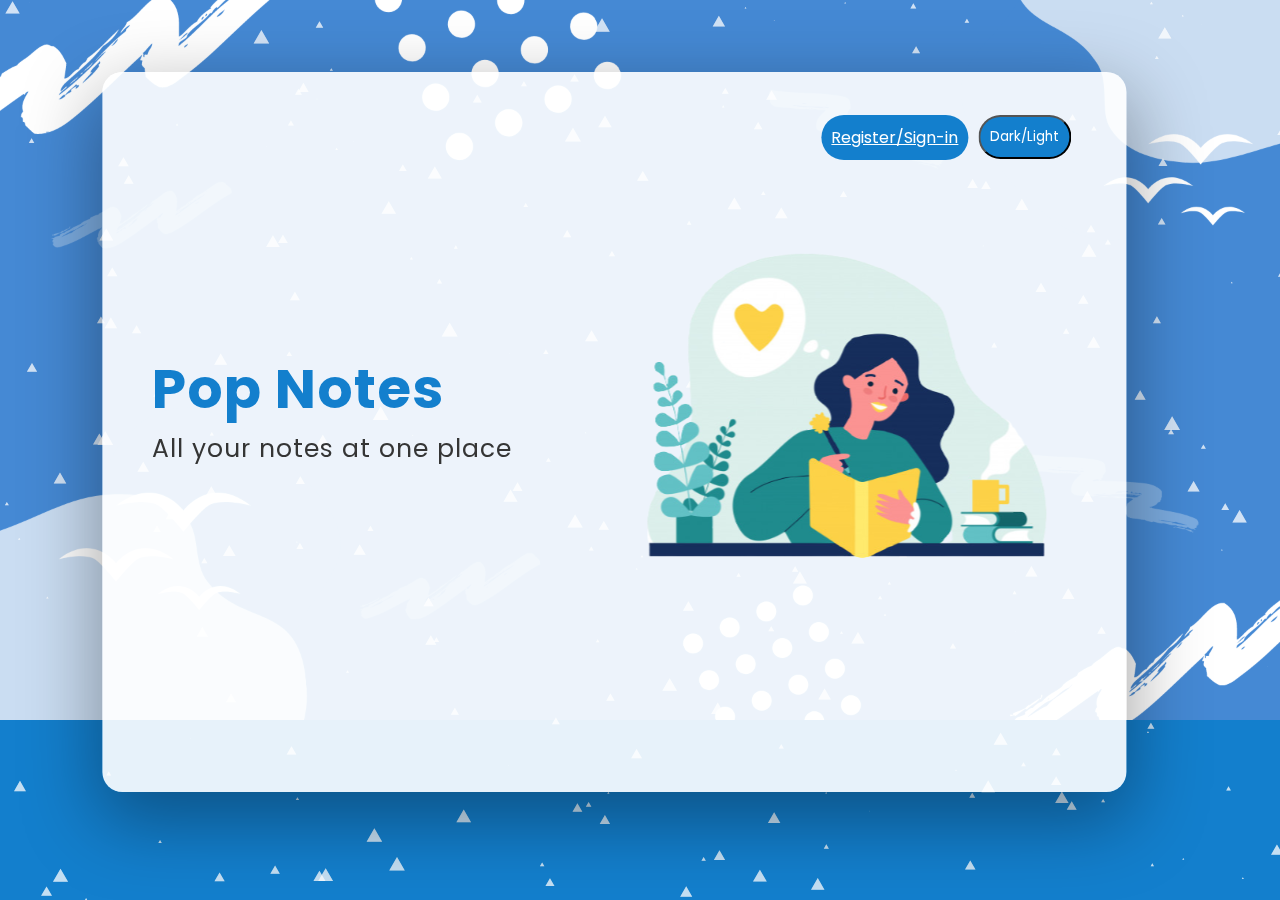
<file: index.html>
<!DOCTYPE html>
<html lang="en">
  <head>
    <meta charset="UTF-8" />
    <meta http-equiv="X-UA-Compatible" content="IE=edge" />
    <meta name="viewport" content="width=<device-width>, initial-scale=1.0" />
    <link rel="preconnect" href="https://fonts.gstatic.com" />
    <link
      href="https://fonts.googleapis.com/css2?family=Poppins:wght@400;700&display=swap"
      rel="stylesheet"
    />
    <link rel="stylesheet" href="style.css" />
    <title>PopNotes</title>
  </head>
  <body>
    <div class="container">
      <nav>
        <div class="register-sign-in">
          <a href="/Register/">Register/Sign-in</a>
        </div>
        <button class="dark-light">Dark/Light</button>
      </nav>
      <main class="homepage-container">
        <div class="left-container">
          <h1 class="heading">Pop Notes</h1>
          <h3 class="sub-heading">All your notes at one place</h3>
        </div>
        <div class="right-container">
          <img
            class="homepage-illustration"
            src="assets/homepage-illustration.svg"
            alt="homepage-illustration"
          />
        </div>
      </main>
    </div>
    <div id="particles-js"></div>
    <script src="particles.js"></script>
    <script src="index.js"></script>
  </body>
</html>
</file>
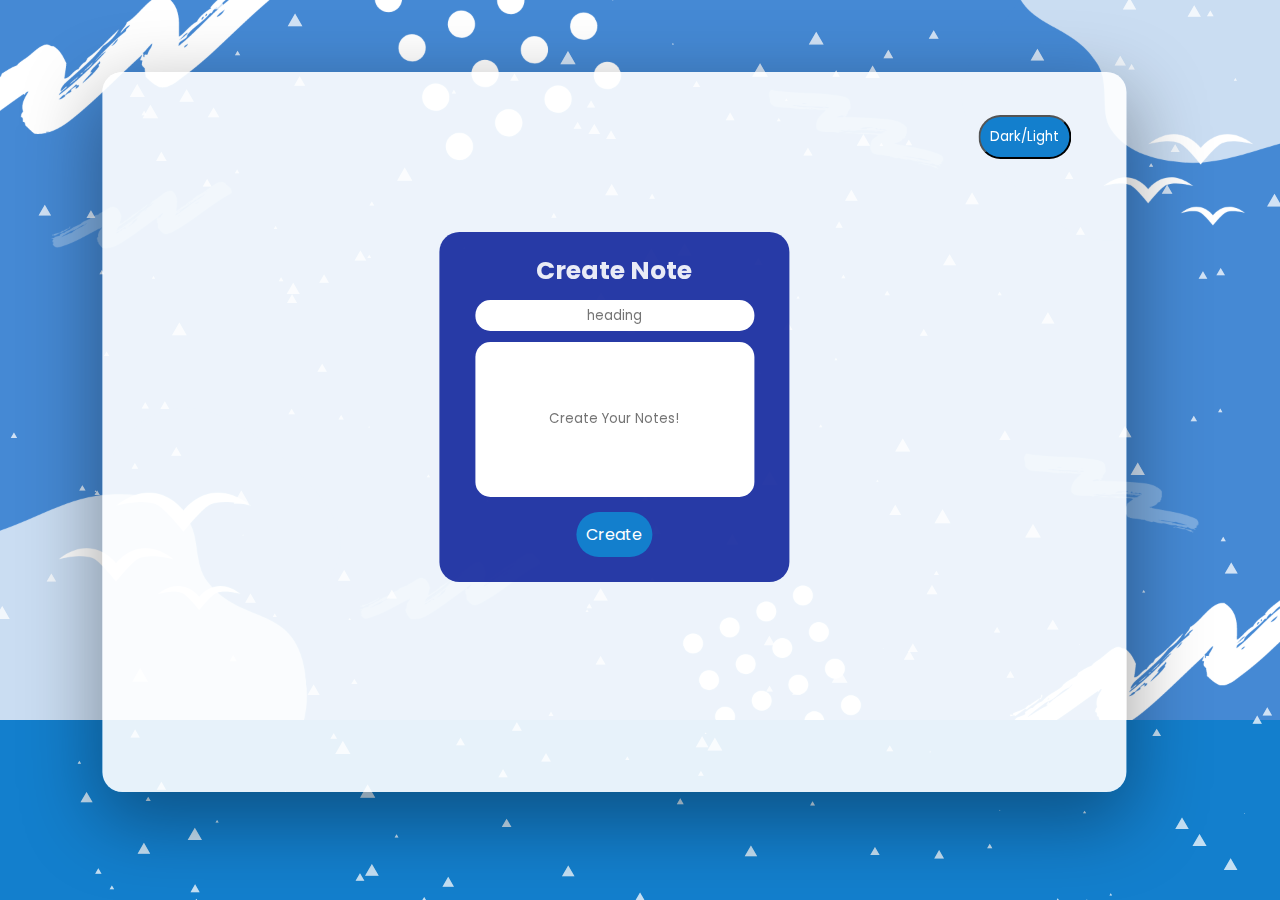
<file: Create/index.html>
<!DOCTYPE html>
<html lang="en">
  <head>
    <meta charset="UTF-8" />
    <meta http-equiv="X-UA-Compatible" content="IE=edge" />
    <meta name="viewport" content="width=<device-width>, initial-scale=1.0" />
    <link rel="preconnect" href="https://fonts.gstatic.com" />
    <link
      href="https://fonts.googleapis.com/css2?family=Poppins:wght@400;700&display=swap"
      rel="stylesheet"
    />
    <link rel="stylesheet" href="style.css" />
    <title>PopNotes</title>
  </head>
  <body>
    <div class="container">
      <nav>
        <button class="dark-light">Dark/Light</button>
      </nav>
      <main class="main-container">
        <div class="create-notes-container">
          <div class="heading">Create Note</div>
          <input
            maxlength="20"
            type="text"
            placeholder="heading"
            class="create-notes-heading"
          />
          <input
            maxlength="100"
            type="text"
            placeholder="Create Your Notes!"
            class="create-notes-input"
          />
          <div class="create-notes-button">Create</div>
        </div>
      </main>
    </div>
    <div id="particles-js"></div>
    <script src="particles.js"></script>
    <script src="index.js"></script>
  </body>
</html>
</file>
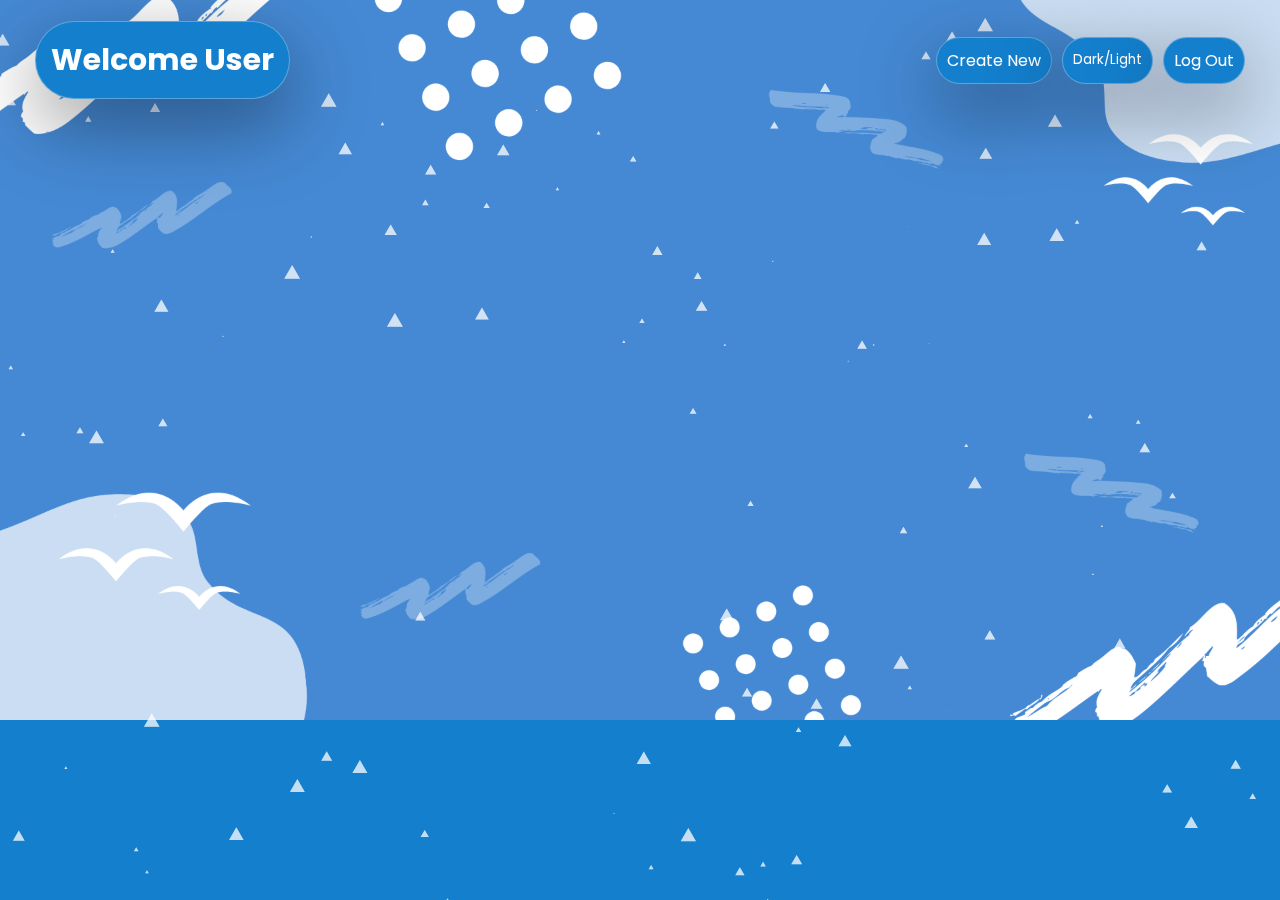
<file: Notes/index.html>
<!DOCTYPE html>
<html lang="en">
  <head>
    <meta charset="UTF-8" />
    <meta http-equiv="X-UA-Compatible" content="IE=edge" />
    <meta name="viewport" content="width=<device-width>, initial-scale=1.0" />
    <link rel="preconnect" href="https://fonts.gstatic.com" />
    <link
      href="https://fonts.googleapis.com/css2?family=Poppins:wght@400;700&display=swap"
      rel="stylesheet"
    />
    <link rel="stylesheet" href="style.css" />
    <title>PopNotes</title>
  </head>
  <body>
    <nav>
      <div class="welcome">Welcome User</div>
      <div class="nav-controls">
        <div class="new-note">Create New</div>
        <button class="dark-light">Dark/Light</button>
        <div class="log-out">Log Out</div>
      </div>
    </nav>
    <main class="card-container">
      <!-- <div class="card" id="1">
        <div class="card-header">
          <div class="card-heading">Heading</div>
          <div class="edit-note">edit</div>
        </div>
        <div class="card-content">
          Lorem ipsum dolor sit, amet consectetur adipisicing elit. Recusandae,
          sunt?
        </div>
      </div> -->
      <!-- <div class="card">
        <div class="card-header">
          <div class="card-heading">Heading</div>
          <div class="edit-note">edit</div>
        </div>
        <div class="card-content">
          Lorem ipsum dolor sit, amet consectetur adipisicing elit. Recusandae,
          sunt?
        </div>
      </div>
      <div class="card">
        <div class="card-header">
          <div class="card-heading">Heading</div>
          <div class="edit-note">edit</div>
        </div>
        <div class="card-content">
          Lorem ipsum dolor sit, amet consectetur adipisicing elit. Recusandae,
          sunt?
        </div>
      </div>
      <div class="card">
        <div class="card-header">
          <div class="card-heading">Heading</div>
          <div class="edit-note">edit</div>
        </div>
        <div class="card-content">
          Lorem ipsum dolor sit, amet consectetur adipisicing elit. Recusandae,
          sunt?
        </div>
      </div>
      <div class="card">
        <div class="card-header">
          <div class="card-heading">Heading</div>
          <div class="edit-note">edit</div>
        </div>
        <div class="card-content">
          Lorem ipsum dolor sit, amet consectetur adipisicing elit. Recusandae,
          sunt?
        </div>
      </div> -->
    </main>

    <div id="particles-js"></div>
    <script src="particles.js"></script>
    <script src="index.js"></script>
  </body>
</html>
</file>
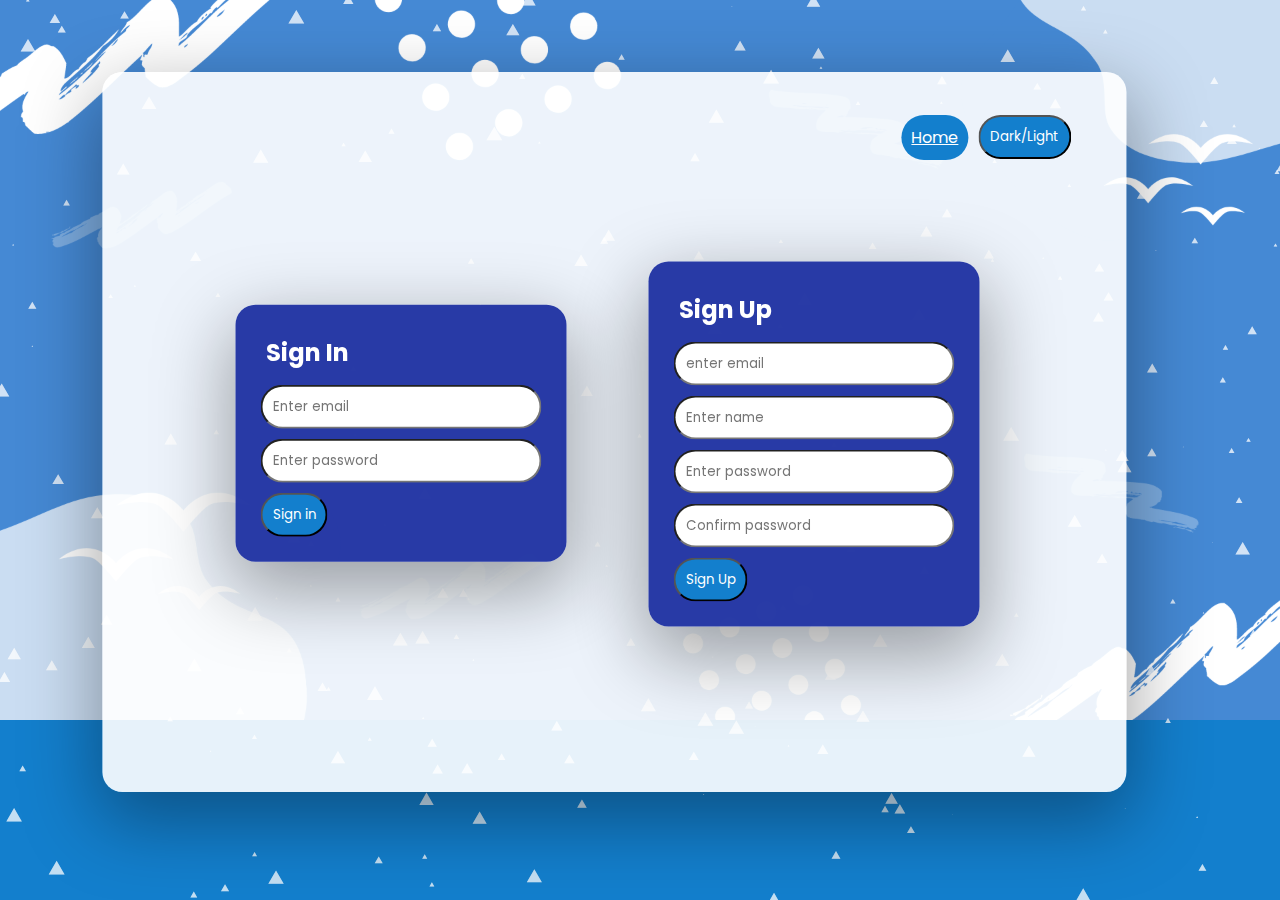
<file: Register/index.html>
<!DOCTYPE html>
<html lang="en">
  <head>
    <meta charset="UTF-8" />
    <meta http-equiv="X-UA-Compatible" content="IE=edge" />
    <meta name="viewport" content="width=<device-width>, initial-scale=1.0" />
    <link rel="preconnect" href="https://fonts.gstatic.com" />
    <link
      href="https://fonts.googleapis.com/css2?family=Poppins:wght@400;700&display=swap"
      rel="stylesheet"
    />
    <link rel="stylesheet" href="style.css" />
    <title>PopNotes</title>
  </head>
  <body>
    <div class="container">
      <nav>
        <div class="home"><a href="/index.html">Home</a></div>
        <button class="dark-light">Dark/Light</button>
      </nav>
      <main class="homepage-container">
        <div class="left-container">
          <form class="left-form">
            <h2 class="sign-in-head">
              Sign In
            </h2>
          
          <input type="email" name="" class="email" placeholder="Enter email"><br>
          <input type="password" name="" class="password" placeholder="Enter password"><br>
          <button class="sign-in-button">Sign in</button>
          </form>
          <!-- <h1 class="heading">Pop Notes</h1>
          <h3 class="sub-heading">All your notes at one place</h3> -->
        </div>
        <div class="right-container">
          <form class="right-form">
            <h2 class="sign-up-head">
              Sign Up
            </h2>
            <input type="email" name="" class="register-mail" placeholder="enter email"><br>
            <input type="text" name="" class="enter-name" placeholder="Enter name"><br>
            <input type="password" name="" class="register-password" placeholder="Enter password"><br>
            <input type="password" name="" class="confirm-password" placeholder="Confirm password"><br>
            <button class="sign-up-button">Sign Up</button>
          </form>
          <!-- <img
            class="homepage-illustration"
            src="assets/homepage-illustration.svg"
            alt="homepage-illustration"
          />
        </div> -->
      </main>
    </div>
    <div id="particles-js"></div>
    <script src="particles.js"></script>
    <script src="index.js"></script>
  </body>
</html>
</file>
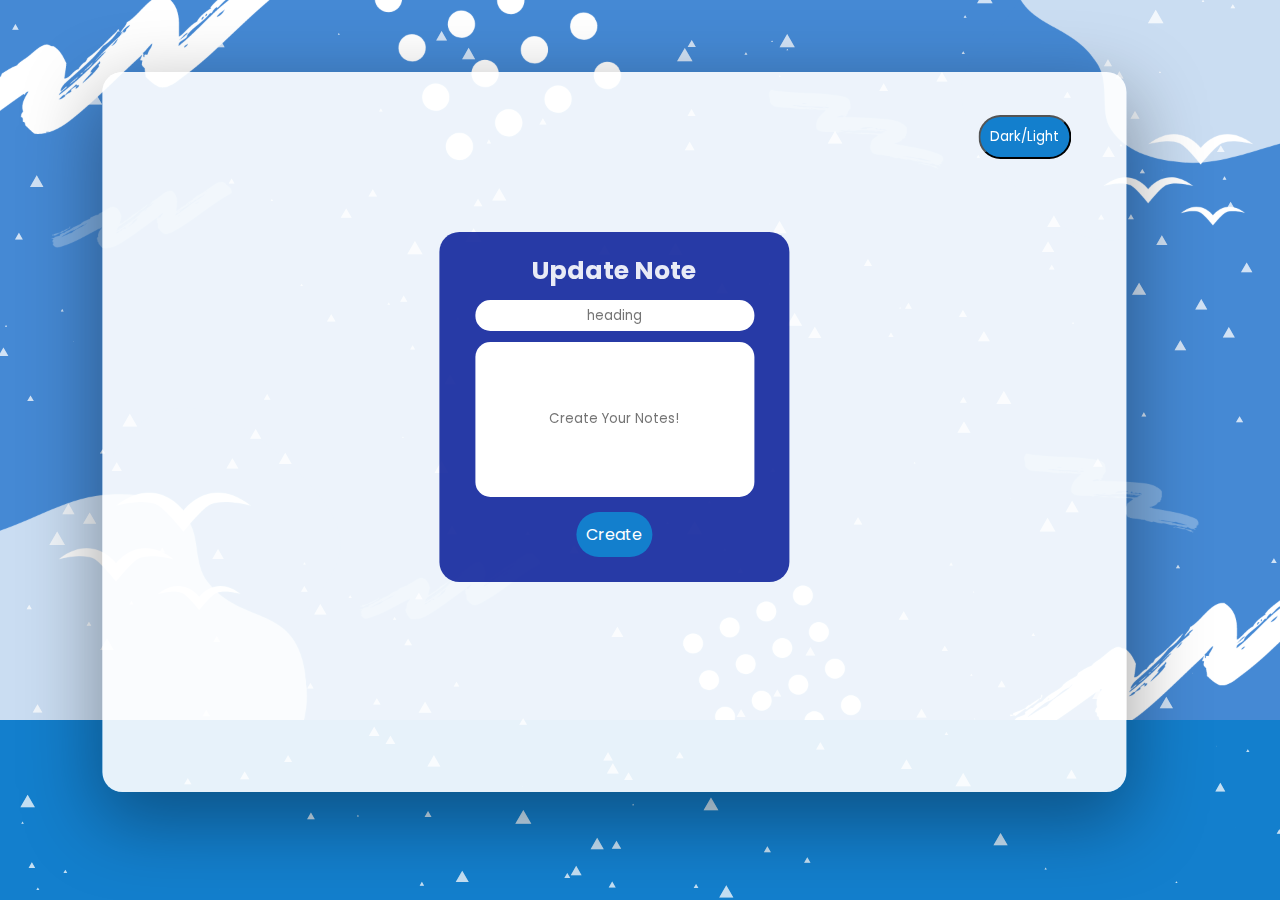
<file: Update/index.html>
<!DOCTYPE html>
<html lang="en">
  <head>
    <meta charset="UTF-8" />
    <meta http-equiv="X-UA-Compatible" content="IE=edge" />
    <meta name="viewport" content="width=<device-width>, initial-scale=1.0" />
    <link rel="preconnect" href="https://fonts.gstatic.com" />
    <link
      href="https://fonts.googleapis.com/css2?family=Poppins:wght@400;700&display=swap"
      rel="stylesheet"
    />
    <link rel="stylesheet" href="style.css" />
    <title>PopNotes</title>
  </head>
  <body>
    <div class="container">
      <nav>
        <button class="dark-light">Dark/Light</button>
      </nav>
      <main class="main-container">
        <div class="create-notes-container">
          <div class="heading">Update Note</div>
          <input
            maxlength="20"
            type="text"
            placeholder="heading"
            class="create-notes-heading"
          />
          <input
            maxlength="100"
            type="text"
            placeholder="Create Your Notes!"
            class="create-notes-input"
          />
          <div class="create-notes-button">Create</div>
        </div>
      </main>
    </div>
    <div id="particles-js"></div>
    <script src="particles.js"></script>
    <script src="index.js"></script>
  </body>
</html>
</file>
<file: style.css>
* {
  margin: 0;
  padding: 0;
  box-sizing: border-box;
  font-family: "Poppins", sans-serif;
}

body {
  min-height: 100vh;
  width: 100%;
  background-image: url("assets/homepage-background.svg");
  background-repeat: no-repeat;
  background-color: #137fcd;
  background-size: 100%;
  overflow: hidden;
  opacity: 0;
  transition: opacity 1s ease;
  transition: background-image 1s ease;
}

.visible {
  opacity: 1;
}

.container {
  height: 80vh;
  width: 80vw;
  position: relative;
  background: rgba(255, 255, 255, 0.9);
  box-shadow: 0px 25px 75px 5px rgba(0, 0, 0, 0.35);
  border-radius: 20px;
  transform: translate(10%, 10%);
  padding: 20px;
}

nav {
  height: 10vh;
  width: 100%;
  display: flex;
  justify-content: flex-end;
  align-items: center;
  padding: 0 30px;
}

.register-sign-in {
  color: white;
  padding: 10px;
  background: #137fcd;
  border-radius: 50px;
  margin: 5px;
}

.dark-light {
  color: white;
  padding: 10px;
  background: #137fcd;
  border-radius: 50px;
  margin: 5px;
}

main {
  height: 50vh;
  width: 100%;
  padding: 0 30px;
  display: flex;
  align-items: center;
  justify-content: space-between;
}

main > div {
  width: 50%;
}

.heading {
  font-size: 55px;
  letter-spacing: 1px;
  color: #137fcd;
}

.sub-heading {
  font-size: 25px;
  font-weight: normal;
  letter-spacing: 1px;
  color: rgb(53, 53, 53);
}

.right-container {
  display: flex;
  justify-content: flex-end;
}

.homepage-illustration {
  width: 100%;
}

#particles-js {
  position: fixed;
  top: 0;
  left: 0;
  bottom: 0;
  right: 0;
  z-index: -1;
}

.dark-mode {
  background-image: url("assets/homepage-background-dark.svg");
}

a:link,
a:visited {
  color: white;
}
</file>
<file: Create/style.css>
* {
  margin: 0;
  padding: 0;
  box-sizing: border-box;
  font-family: "Poppins", sans-serif;
}

body {
  min-height: 100vh;
  width: 100%;
  background-image: url("assests/homepage-background.svg");
  background-repeat: no-repeat;
  background-color: #137fcd;
  background-size: 100%;
  overflow: hidden;
  opacity: 0;
  transition: opacity 1s ease;
  transition: background-image 1s ease;
}

.visible {
  opacity: 1;
}

.container {
  height: 80vh;
  width: 80vw;
  position: relative;
  background: rgba(255, 255, 255, 0.9);
  box-shadow: 0px 25px 75px 5px rgba(0, 0, 0, 0.35);
  border-radius: 20px;
  transform: translate(10%, 10%);
  padding: 20px;
}

nav {
  height: 10vh;
  width: 100%;
  display: flex;
  justify-content: flex-end;
  align-items: center;
  padding: 0 30px;
}

/* .home {
  color: white;
  padding: 10px;
  background: #137fcd;
  border-radius: 50px;
  margin: 5px;
} */

.dark-light {
  color: white;
  padding: 10px;
  background: #137fcd;
  border-radius: 50px;
  margin: 5px;
}

.main-container {
  height: 50vh;
  width: 100%;
  padding: 0 30px;
  display: flex;
  align-items: center;
  justify-content: center;
}

.create-notes-container {
  width: 350px;
  height: 350px;
  background: rgba(18, 38, 156, 0.9);
  border-radius: 20px;
  padding: 20px;
  display: flex;
  flex-direction: column;
  justify-content: space-between;
  align-items: center;
  color: rgba(255, 255, 255, 0.9);
}

.heading {
  font-size: 25px;
  font-weight: bold;
}

.create-notes-input {
  border: none;
  height: 50%;
  width: 90%;
  border-radius: 15px;
  padding: 10px;
  text-align: center;
}

.create-notes-heading {
  border: none;
  height: 10%;
  width: 90%;
  border-radius: 15px;
  padding: 10px;
  text-align: center;
}

.create-notes-input:focus,
.create-notes-heading:focus {
  outline: none;
}

.create-notes-button {
  color: white;
  padding: 10px;
  background: #137fcd;
  border-radius: 50px;
  margin: 5px;
}

/* main > div {
  width: 50%;
} */

/* .heading {
  font-size: 55px;
  letter-spacing: 1px;
  color: #137fcd;
}

.sub-heading {
  font-size: 25px;
  font-weight: normal;
  letter-spacing: 1px;
  color: rgb(53, 53, 53);
}

.right-container {
  display: flex;
  justify-content: flex-end;
}

.homepage-illustration {
  width: 100%;
} */

#particles-js {
  position: fixed;
  top: 0;
  left: 0;
  bottom: 0;
  right: 0;
  z-index: -1;
}

.dark-mode {
  background-image: url("assests/homepage-background-dark.svg");
}

/* .left-form {
  width: fit-content;
  position: relative;
  background: rgba(18, 38, 156, 0.9);
  border-radius: 20px;
  transform: translate(10%, 10%);
  padding: 20px;
  margin-left: 50px;
  box-shadow: 0px 25px 75px 5px rgba(0, 0, 0, 0.35);
}

.right-form {
  width: fit-content;
  position: relative;
  background: rgba(18, 38, 156, 0.9);
  border-radius: 20px;
  transform: translate(10%, 10%);
  padding: 20px;
  margin-right: 130px;
  box-shadow: 0px 25px 75px 5px rgba(0, 0, 0, 0.35);
}

.sign-in-head,
.sign-up-head {
  color: white;
  margin: 10px;
}

.sign-in-button,
.sign-up-button {
  color: white;
  padding: 10px;
  background: #137fcd;
  border-radius: 50px;
  margin: 5px;
}

.email,
.password,
.register-mail,
.enter-name,
.register-password,
.confirm-password {
  color: grey;
  padding: 10px;
  background: white;
  border-radius: 50px;
  margin: 5px;
} */

a:link,
a:visited {
  color: white;
}
</file>
<file: Notes/style.css>
* {
  margin: 0;
  padding: 0;
  box-sizing: border-box;
  font-family: "Poppins", sans-serif;
}

body {
  min-height: 100vh;
  width: 100%;
  background-image: url("assets/homepage-background.svg");
  background-repeat: no-repeat;
  background-color: #137fcd;
  background-size: 100%;
  /* overflow: hidden; */
  opacity: 0;
  transition: opacity 1s ease;
  transition: background-image 1s ease;
}

.visible {
  opacity: 1;
}

nav {
  height: 10vh;
  width: 100%;
  display: flex;
  justify-content: space-between;
  align-items: center;
  padding: 0 30px;
  padding-top: 30px;
}

.welcome {
  font-size: 30px;
  font-weight: bold;
  color: white;
  padding: 15px;
  background: #137fcd;
  border-radius: 50px;
  border: 1px solid rgba(255, 255, 255, 0.3);
  margin: 5px;
  box-shadow: 0px 25px 75px 5px rgba(0, 0, 0, 0.35);
}

.new-note {
  color: white;
  padding: 10px;
  background: #137fcd;
  border-radius: 50px;
  border: 1px solid rgba(255, 255, 255, 0.3);
  margin: 5px;
  box-shadow: 0px 25px 75px 5px rgba(0, 0, 0, 0.35);
}

.log-out {
  color: white;
  padding: 10px;
  background: #137fcd;
  border-radius: 50px;
  border: 1px solid rgba(255, 255, 255, 0.3);
  margin: 5px;
  box-shadow: 0px 25px 75px 5px rgba(0, 0, 0, 0.35);
}

.dark-light {
  color: white;
  padding: 10px;
  background: #137fcd;
  border-radius: 50px;
  border: 1px solid rgba(255, 255, 255, 0.3);
  margin: 5px;
  box-shadow: 0px 25px 75px 5px rgba(0, 0, 0, 0.35);
}

.nav-controls {
  display: flex;
}

.card-container {
  height: 50vh;
  width: 100%;
  padding: 0 80px;
  display: flex;
  align-items: flex-start;
  gap: 20px;
  flex-wrap: wrap;
  padding-top: 40px;
  color: rgba(255, 255, 255, 0.8);
}

/* main > div {
  width: 50%;
} */

.card {
  width: 200px;
  height: 250px;
  background: rgba(18, 38, 156, 0.9);
  border-radius: 20px;
  padding: 10px;
  box-shadow: 0px 25px 75px 5px rgba(0, 0, 0, 0.35);
}

.card-header {
  width: 100%;
  display: flex;
  justify-content: space-between;
  align-items: center;
}

.card-heading {
  font-size: 20px;
  font-weight: bold;
}

.card-content {
  font-size: 14px;
  margin-top: 10px;
  border: 1px solid rgb(255, 255, 255, 0.3);
  border-radius: 10px;
  padding: 10px;
  height: 180px;
  overflow: scroll;
  word-break: break-word;
}

.card-content::-webkit-scrollbar {
  display: none;
}

#particles-js {
  position: fixed;
  top: 0;
  left: 0;
  bottom: 0;
  right: 0;
  z-index: -1;
}

.dark-mode {
  background-image: url("assets/homepage-background-dark.svg");
}

a:link,
a:visited {
  color: white;
}
</file>
<file: Register/style.css>
* {
  margin: 0;
  padding: 0;
  box-sizing: border-box;
  font-family: "Poppins", sans-serif;
}

body {
  min-height: 100vh;
  width: 100%;
  background-image: url("assests/homepage-background.svg");
  background-repeat: no-repeat;
  background-color: #137fcd;
  background-size: 100%;
  overflow: hidden;
  opacity: 0;
  transition: opacity 1s ease;
  transition: background-image 1s ease;
}

.visible {
  opacity: 1;
}

.container {
  height: 80vh;
  width: 80vw;
  position: relative;
  background: rgba(255, 255, 255, 0.9);
  box-shadow: 0px 25px 75px 5px rgba(0, 0, 0, 0.35);
  border-radius: 20px;
  transform: translate(10%, 10%);
  padding: 20px;
}

nav {
  height: 10vh;
  width: 100%;
  display: flex;
  justify-content: flex-end;
  align-items: center;
  padding: 0 30px;
}

.home {
  color: white;
  padding: 10px;
  background: #137fcd;
  border-radius: 50px;
  margin: 5px;
}

.dark-light {
  color: white;
  padding: 10px;
  background: #137fcd;
  border-radius: 50px;
  margin: 5px;
}

main {
  height: 50vh;
  width: 100%;
  padding: 0 30px;
  display: flex;
  align-items: center;
  justify-content: space-between;
}

main > div {
  width: 50%;
}

.heading {
  font-size: 55px;
  letter-spacing: 1px;
  color: #137fcd;
}

.sub-heading {
  font-size: 25px;
  font-weight: normal;
  letter-spacing: 1px;
  color: rgb(53, 53, 53);
}

.right-container {
  display: flex;
  justify-content: flex-end;
}

.homepage-illustration {
  width: 100%;
}

#particles-js {
  position: fixed;
  top: 0;
  left: 0;
  bottom: 0;
  right: 0;
  z-index: -1;
}

.dark-mode {
  background-image: url("assests/homepage-background-dark.svg");
}

.left-form {
  width: fit-content;
  position: relative;
  background: rgba(18, 38, 156, 0.9);
  border-radius: 20px;
  transform: translate(10%, 10%);
  padding: 20px;
  margin-left: 50px;
  box-shadow: 0px 25px 75px 5px rgba(0, 0, 0, 0.35);
}

.right-form {
  width: fit-content;
  position: relative;
  background: rgba(18, 38, 156, 0.9);
  border-radius: 20px;
  transform: translate(10%, 10%);
  padding: 20px;
  margin-right: 130px;
  box-shadow: 0px 25px 75px 5px rgba(0, 0, 0, 0.35);
}

.sign-in-head,
.sign-up-head {
  color: white;
  margin: 10px;
}

.sign-in-button,
.sign-up-button {
  color: white;
  padding: 10px;
  background: #137fcd;
  border-radius: 50px;
  margin: 5px;
}

.email,
.password,
.register-mail,
.enter-name,
.register-password,
.confirm-password {
  color: grey;
  padding: 10px;
  background: white;
  border-radius: 50px;
  margin: 5px;
}

a:link,
a:visited {
  color: white;
}
</file>
<file: Update/style.css>
* {
  margin: 0;
  padding: 0;
  box-sizing: border-box;
  font-family: "Poppins", sans-serif;
}

body {
  min-height: 100vh;
  width: 100%;
  background-image: url("assests/homepage-background.svg");
  background-repeat: no-repeat;
  background-color: #137fcd;
  background-size: 100%;
  overflow: hidden;
  opacity: 0;
  transition: opacity 1s ease;
  transition: background-image 1s ease;
}

.visible {
  opacity: 1;
}

.container {
  height: 80vh;
  width: 80vw;
  position: relative;
  background: rgba(255, 255, 255, 0.9);
  box-shadow: 0px 25px 75px 5px rgba(0, 0, 0, 0.35);
  border-radius: 20px;
  transform: translate(10%, 10%);
  padding: 20px;
}

nav {
  height: 10vh;
  width: 100%;
  display: flex;
  justify-content: flex-end;
  align-items: center;
  padding: 0 30px;
}

/* .home {
  color: white;
  padding: 10px;
  background: #137fcd;
  border-radius: 50px;
  margin: 5px;
} */

.dark-light {
  color: white;
  padding: 10px;
  background: #137fcd;
  border-radius: 50px;
  margin: 5px;
}

.main-container {
  height: 50vh;
  width: 100%;
  padding: 0 30px;
  display: flex;
  align-items: center;
  justify-content: center;
}

.create-notes-container {
  width: 350px;
  height: 350px;
  background: rgba(18, 38, 156, 0.9);
  border-radius: 20px;
  padding: 20px;
  display: flex;
  flex-direction: column;
  justify-content: space-between;
  align-items: center;
  color: rgba(255, 255, 255, 0.9);
}

.heading {
  font-size: 25px;
  font-weight: bold;
}

.create-notes-input {
  border: none;
  height: 50%;
  width: 90%;
  border-radius: 15px;
  padding: 10px;
  text-align: center;
}

.create-notes-heading {
  border: none;
  height: 10%;
  width: 90%;
  border-radius: 15px;
  padding: 10px;
  text-align: center;
}

.create-notes-input:focus,
.create-notes-heading:focus {
  outline: none;
}

.create-notes-button {
  color: white;
  padding: 10px;
  background: #137fcd;
  border-radius: 50px;
  margin: 5px;
}

/* main > div {
  width: 50%;
} */

/* .heading {
  font-size: 55px;
  letter-spacing: 1px;
  color: #137fcd;
}

.sub-heading {
  font-size: 25px;
  font-weight: normal;
  letter-spacing: 1px;
  color: rgb(53, 53, 53);
}

.right-container {
  display: flex;
  justify-content: flex-end;
}

.homepage-illustration {
  width: 100%;
} */

#particles-js {
  position: fixed;
  top: 0;
  left: 0;
  bottom: 0;
  right: 0;
  z-index: -1;
}

.dark-mode {
  background-image: url("assests/homepage-background-dark.svg");
}

/* .left-form {
  width: fit-content;
  position: relative;
  background: rgba(18, 38, 156, 0.9);
  border-radius: 20px;
  transform: translate(10%, 10%);
  padding: 20px;
  margin-left: 50px;
  box-shadow: 0px 25px 75px 5px rgba(0, 0, 0, 0.35);
}

.right-form {
  width: fit-content;
  position: relative;
  background: rgba(18, 38, 156, 0.9);
  border-radius: 20px;
  transform: translate(10%, 10%);
  padding: 20px;
  margin-right: 130px;
  box-shadow: 0px 25px 75px 5px rgba(0, 0, 0, 0.35);
}

.sign-in-head,
.sign-up-head {
  color: white;
  margin: 10px;
}

.sign-in-button,
.sign-up-button {
  color: white;
  padding: 10px;
  background: #137fcd;
  border-radius: 50px;
  margin: 5px;
}

.email,
.password,
.register-mail,
.enter-name,
.register-password,
.confirm-password {
  color: grey;
  padding: 10px;
  background: white;
  border-radius: 50px;
  margin: 5px;
} */

a:link,
a:visited {
  color: white;
}
</file>
